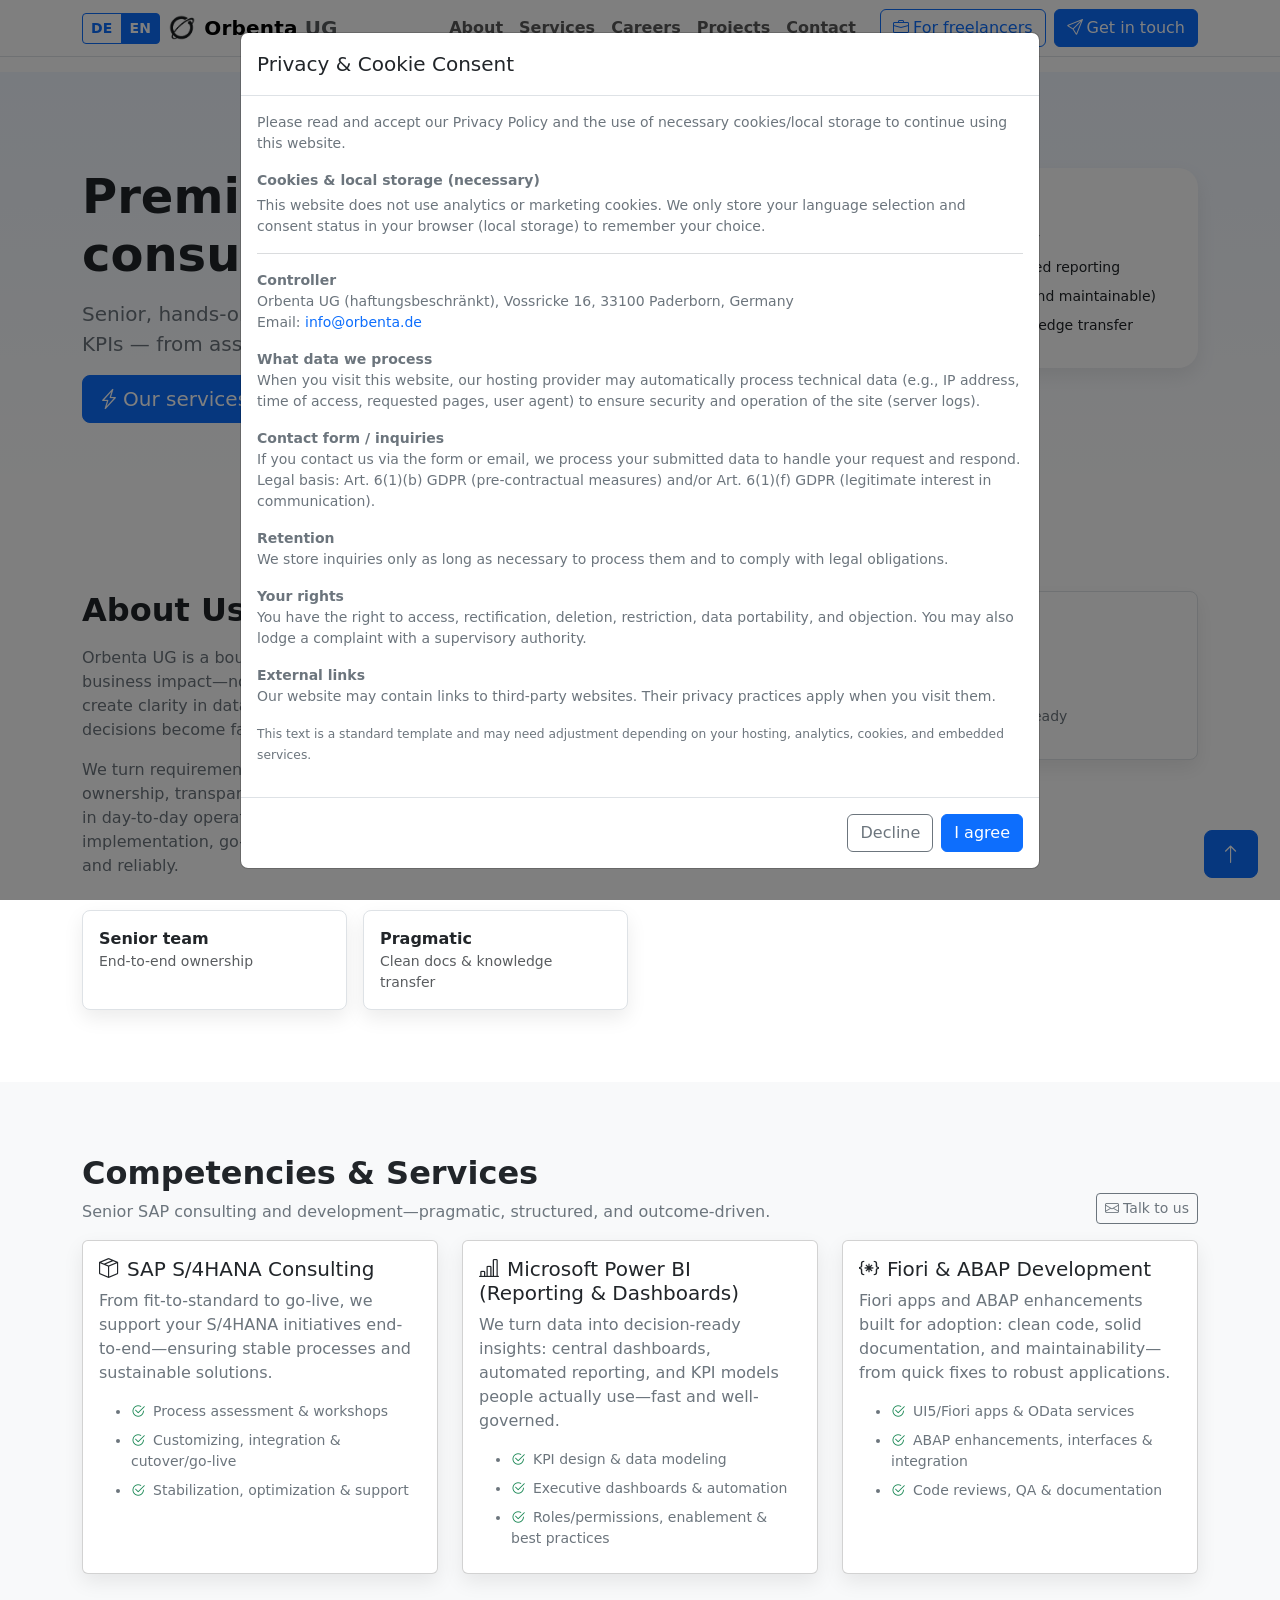
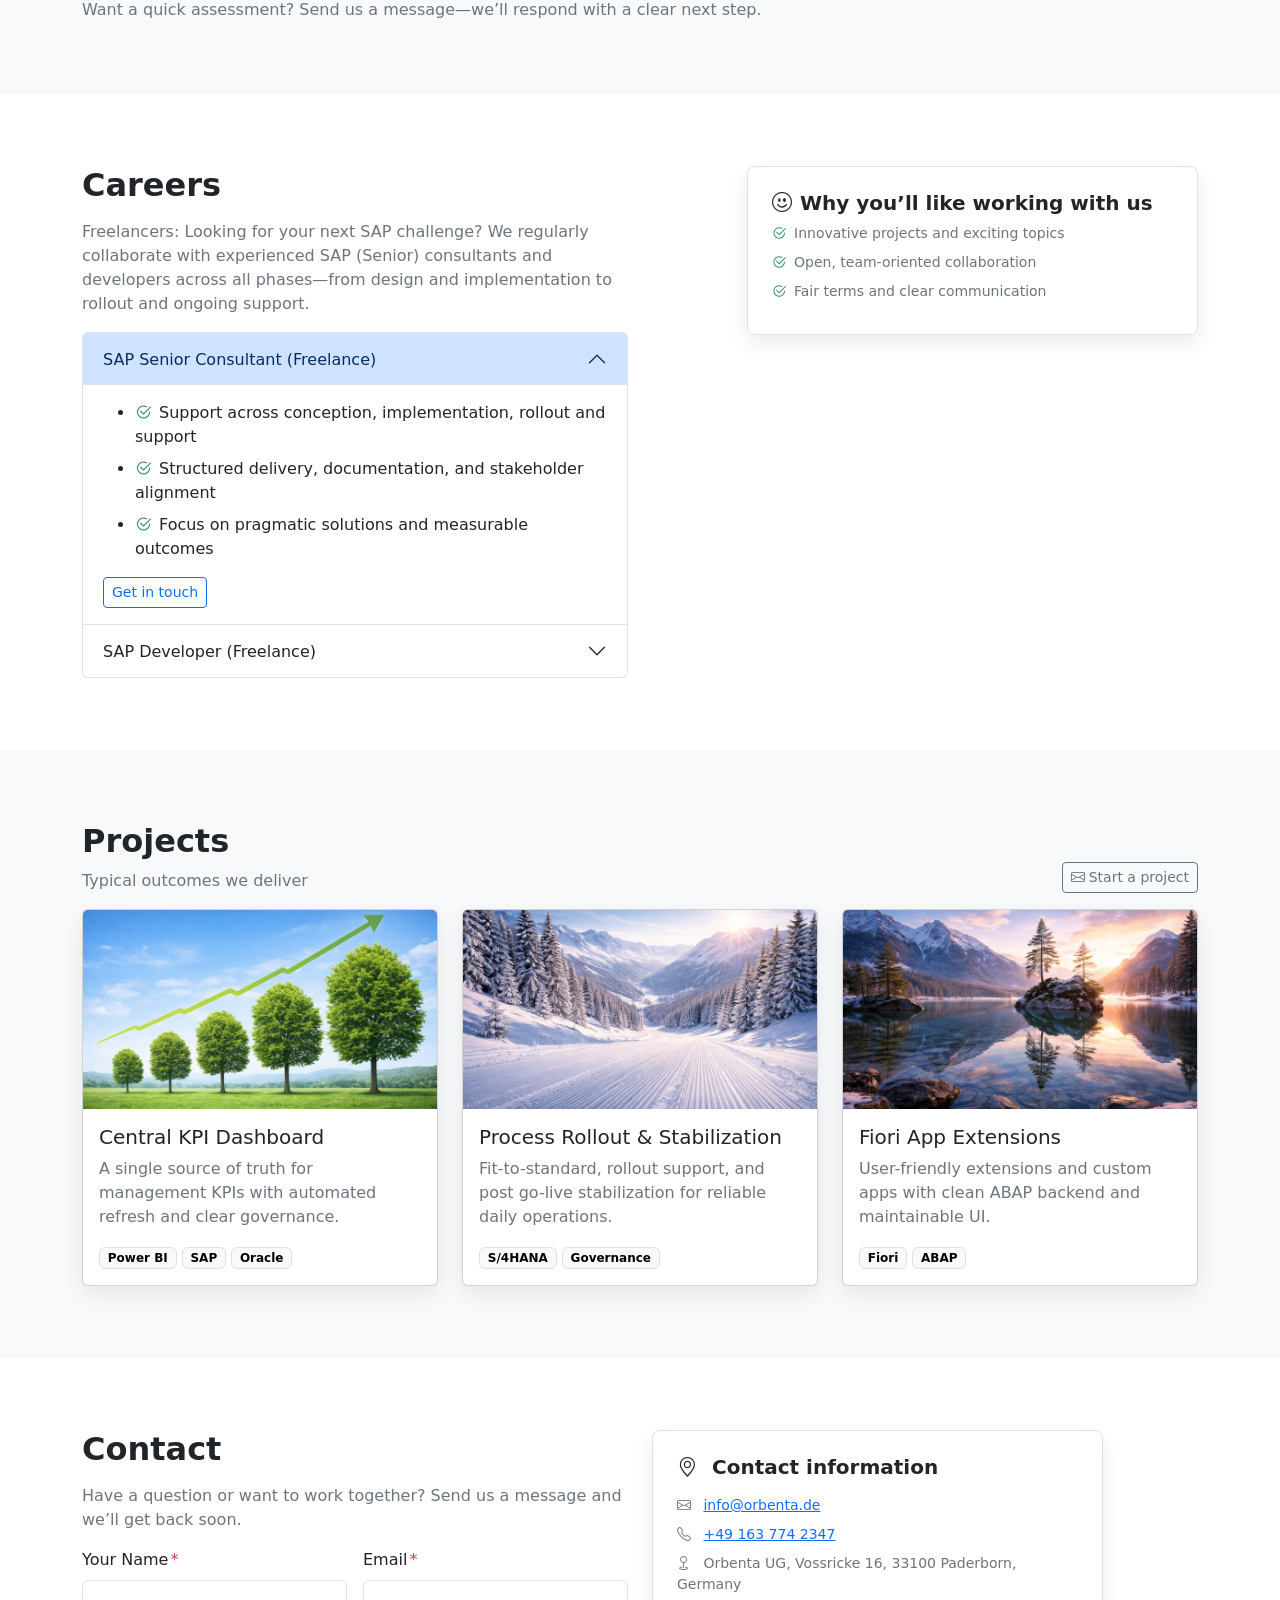
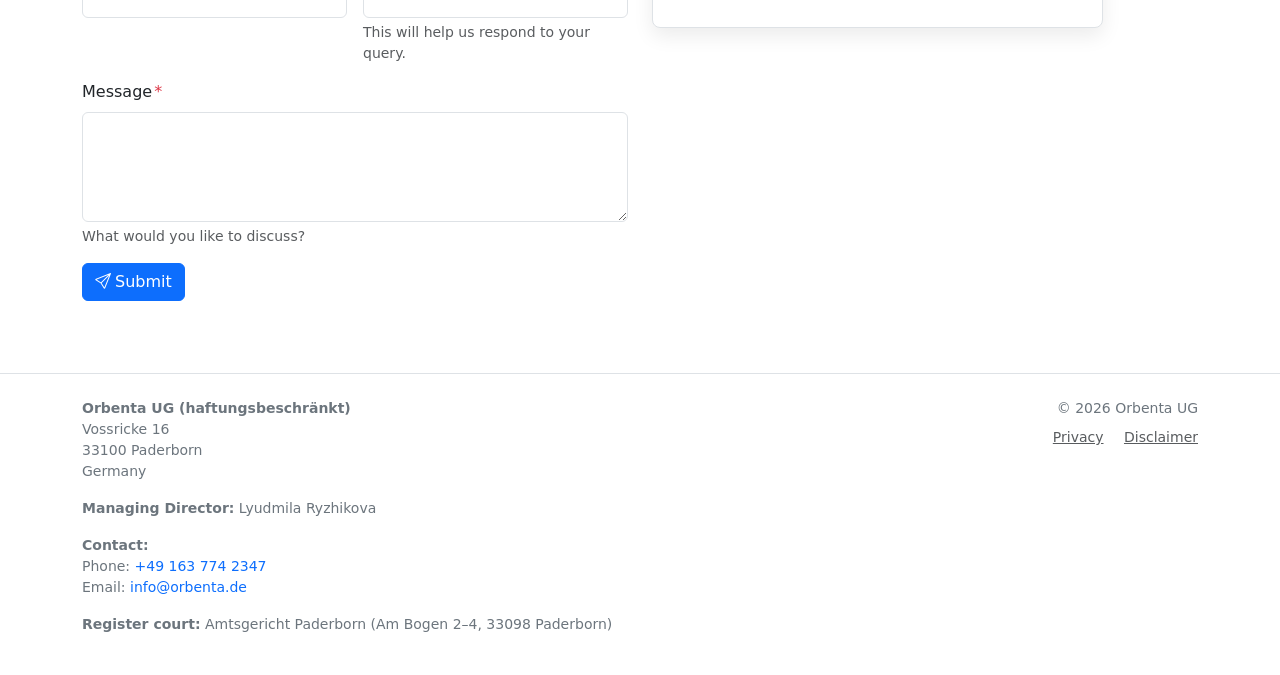
<file: index.html>
<!doctype html>
<html lang="en">
<head>
  <meta charset="utf-8">
  <meta name="viewport" content="width=device-width, initial-scale=1">
  <title>Orbenta UG — Boutique SAP Consulting</title>
  <meta id="metaDescription" name="description" content="Orbenta UG is a boutique SAP consulting company in Paderborn: S/4HANA, Power BI, Fiori & ABAP.">

  <!-- Bootstrap (CDN as in your code) -->
  <link href="https://cdn.jsdelivr.net/npm/bootstrap@5.3.3/dist/css/bootstrap.min.css" rel="stylesheet">
  <link href="https://cdn.jsdelivr.net/npm/bootstrap-icons@1.11.3/font/bootstrap-icons.css" rel="stylesheet">

  <style>
    :root{ --brand:#0d6efd; }
    body{ scroll-behavior:smooth; }
    .navbar-brand b{ letter-spacing:.2px }
    main{ margin-top:72px; }
    section{ padding:72px 0; }
    .hero{ padding:96px 0; background:linear-gradient(180deg, rgba(13,110,253,.06), rgba(13,110,253,0)); }
    .shadow-soft{ box-shadow:0 .5rem 1.25rem rgba(0,0,0,.08); }
    .badge-soft{ background:rgba(13,110,253,.1); color:#0b5ed7; }
    .rounded-3xl{ border-radius:1.25rem; }
    .nav-link{ font-weight:600 }
    .btn-cta{ position:fixed; bottom:22px; right:22px; z-index:1030 }
    .anchor{ position:relative; top:-72px; visibility:hidden; }
    .required:after{ content:"*"; color:#dc3545; margin-left:2px }
    .lang-toggle .btn{ font-weight:700; letter-spacing:.2px; }
    .brand-logo{ width:28px; height:28px; object-fit:contain; }
    .legal a{ text-decoration:none; }
    .legal small{ color:#6c757d; }
	
	.object-fit-cover {
	  object-fit: cover;
	  width: 100%;
	  height: 100%;
	}
  </style>
</head>

<body data-bs-spy="scroll" data-bs-target="#topnav" data-bs-offset="80" tabindex="0">

  <!-- Navbar -->
  <nav id="topnav" class="navbar navbar-expand-lg navbar-light bg-white border-bottom fixed-top py-2">
    <div class="container">

      <!-- Language switcher (top-left) -->
      <div class="btn-group btn-group-sm me-2 lang-toggle" role="group" aria-label="Language switcher">
        <button type="button" class="btn btn-outline-primary" data-lang="de">DE</button>
        <button type="button" class="btn btn-outline-primary" data-lang="en">EN</button>
      </div>

      <a class="navbar-brand fw-bold d-flex align-items-center gap-2" href="#home">
			<img class="brand-logo" alt="Orbenta logo" src="logo_head.png">
		<span><b data-i18n="brandMain">Orbenta</b> <span class="text-muted" data-i18n="brandSuffix">UG</span></span>
      </a>

      <button class="navbar-toggler" type="button" data-bs-toggle="collapse" data-bs-target="#navContent" aria-controls="navContent" aria-expanded="false" aria-label="Toggle navigation">
        <span class="navbar-toggler-icon"></span>
      </button>

      <div class="collapse navbar-collapse" id="navContent">
        <ul class="navbar-nav ms-auto mb-2 mb-lg-0">
          <li class="nav-item"><a class="nav-link" href="#about" data-i18n="navAbout">About</a></li>
          <li class="nav-item"><a class="nav-link" href="#services" data-i18n="navServices">Services</a></li>
          <li class="nav-item"><a class="nav-link" href="#careers" data-i18n="navCareers">Careers</a></li>
          <li class="nav-item"><a class="nav-link" href="#projects" data-i18n="navProjects">Projects</a></li>
          <li class="nav-item"><a class="nav-link" href="#contact" data-i18n="navContact">Contact</a></li>
        </ul>
        <div class="ms-lg-3 d-flex gap-2">
          <a class="btn btn-outline-primary d-none d-lg-inline" href="#careers">
            <i class="bi bi-briefcase me-1"></i><span data-i18n="btnFreelancers">For freelancers</span>
          </a>
          <a class="btn btn-primary" href="#contact">
            <i class="bi bi-send me-1"></i><span data-i18n="btnGetInTouch">Get in touch</span>
          </a>
        </div>
      </div>
    </div>
  </nav>

  <main id="home">
    <!-- Hero -->
    <section class="hero">
      <div class="container">
        <div class="row g-4 align-items-start">
          <div class="col-lg-7">
            <h1 class="display-5 fw-bold mb-3" data-i18n="heroTitle">Premium SAP consulting & analytics.</h1>
            <p class="lead text-secondary" data-i18n="heroLead"></p>
            <div class="d-flex gap-2 mt-3">
              <a class="btn btn-primary btn-lg" href="#services">
                <i class="bi bi-lightning-charge me-1"></i><span data-i18n="heroPrimaryCta">Our services</span>
              </a>
              <a class="btn btn-outline-secondary btn-lg" href="#about" data-i18n="heroSecondaryCta">Learn more</a>
            </div>
          </div>

          <div class="col-lg-5">
            <div class="p-4 bg-white rounded-3xl shadow-soft">
              <div class="d-flex align-items-center mb-3">
                <span class="badge badge-soft rounded-pill me-2" data-i18n="heroBadge">Boutique</span>
              </div>
              <ul class="list-unstyled mb-0 small" data-i18n-list="heroBullets"></ul>
            </div>
          </div>

        </div>
      </div>
    </section>

    <!-- About Us -->
    <span id="about" class="anchor"></span>
    <section aria-labelledby="about-title">
      <div class="container">
        <div class="row align-items-center g-4">
          <div class="col-lg-6 align-self-start">
            <h2 id="about-title" class="fw-bold mb-3" data-i18n="aboutTitle">About Us</h2>
            <p class="text-secondary" data-i18n="aboutP1"></p>
            <p class="text-secondary mb-0" data-i18n="aboutP2"></p>

            <div class="row g-3 mt-3">
              <div class="col-6">
                <div class="p-3 rounded-3 bg-white border shadow-soft h-100">
                  <div class="fw-semibold" data-i18n="aboutStat1Title">Senior team</div>
                  <div class="text-muted small" data-i18n="aboutStat1Text">End-to-end ownership</div>
                </div>
              </div>
              <div class="col-6">
                <div class="p-3 rounded-3 bg-white border shadow-soft h-100">
                  <div class="fw-semibold" data-i18n="aboutStat2Title">Pragmatic</div>
                  <div class="text-muted small" data-i18n="aboutStat2Text">Clean docs & knowledge transfer</div>
                </div>
              </div>
            </div>
          </div>

          <!-- Align this card to the top line as well -->
          <div class="col-lg-6 align-self-start">
            <div class="p-4 bg-white rounded-3 shadow-soft border">
              <h5 class="fw-semibold mb-2">
                <i class="bi bi-check2-circle me-2 text-success"></i>
                <span data-i18n="aboutCardTitle">What we focus on</span>
              </h5>
              <ul class="small text-secondary mb-0" data-i18n-list="aboutCardBullets"></ul>
            </div>
          </div>

        </div>
      </div>
    </section>

    <!-- Services -->
    <span id="services" class="anchor"></span>
    <section aria-labelledby="services-title" class="bg-light">
      <div class="container">
        <div class="d-flex align-items-end justify-content-between flex-wrap mb-3">
          <div>
            <h2 id="services-title" class="fw-bold mb-2" data-i18n="servicesTitle">Competencies & Services</h2>
            <p class="text-secondary mb-0" data-i18n="servicesLead"></p>
          </div>
          <a class="btn btn-outline-secondary btn-sm" href="#contact">
            <i class="bi bi-envelope me-1"></i><span data-i18n="servicesCta">Talk to us</span>
          </a>
        </div>

        <div class="row g-4">
          <div class="col-md-6 col-lg-4">
            <div class="card h-100 shadow-soft">
              <div class="card-body">
                <h5 class="card-title"><i class="bi bi-box-seam me-2"></i><span data-i18n="svc1Title"></span></h5>
                <p class="card-text text-secondary" data-i18n="svc1Text"></p>
                <ul class="small text-secondary mb-0" data-i18n-list="svc1Bullets"></ul>
              </div>
            </div>
          </div>

          <div class="col-md-6 col-lg-4">
            <div class="card h-100 shadow-soft">
              <div class="card-body">
                <h5 class="card-title"><i class="bi bi-bar-chart-line me-2"></i><span data-i18n="svc2Title"></span></h5>
                <p class="card-text text-secondary" data-i18n="svc2Text"></p>
                <ul class="small text-secondary mb-0" data-i18n-list="svc2Bullets"></ul>
              </div>
            </div>
          </div>

          <div class="col-md-6 col-lg-4">
            <div class="card h-100 shadow-soft">
              <div class="card-body">
                <h5 class="card-title"><i class="bi bi-braces-asterisk me-2"></i><span data-i18n="svc3Title"></span></h5>
                <p class="card-text text-secondary" data-i18n="svc3Text"></p>
                <ul class="small text-secondary mb-0" data-i18n-list="svc3Bullets"></ul>
              </div>
            </div>
          </div>
        </div>

        <p class="text-secondary mt-4 mb-0" data-i18n="servicesNote"></p>
      </div>
    </section>

    <!-- Careers -->
    <span id="careers" class="anchor"></span>
    <section aria-labelledby="careers-title">
      <div class="container">
        <div class="row justify-content-between align-items-start g-4">
          <div class="col-lg-6 align-self-start">
            <h2 id="careers-title" class="fw-bold mb-3" data-i18n="careersTitle">Careers</h2>
            <p class="text-secondary" data-i18n="careersLead"></p>

            <div class="accordion" id="jobs">
              <div class="accordion-item">
                <h2 class="accordion-header" id="job1h">
                  <button class="accordion-button" type="button" data-bs-toggle="collapse" data-bs-target="#job1" aria-expanded="true" aria-controls="job1">
                    <span data-i18n="job1Title"></span>
                  </button>
                </h2>
                <div id="job1" class="accordion-collapse collapse show" aria-labelledby="job1h" data-bs-parent="#jobs">
                  <div class="accordion-body">
                    <ul class="mb-3" data-i18n-list="job1Bullets"></ul>
                    <a class="btn btn-sm btn-outline-primary" href="#contact">
					  <span data-i18n="applyBtn">Get in touch</span>
					</a>
                  </div>
                </div>
              </div>

              <div class="accordion-item">
                <h2 class="accordion-header" id="job2h">
                  <button class="accordion-button collapsed" type="button" data-bs-toggle="collapse" data-bs-target="#job2" aria-expanded="false" aria-controls="job2">
                    <span data-i18n="job2Title"></span>
                  </button>
                </h2>
                <div id="job2" class="accordion-collapse collapse" aria-labelledby="job2h" data-bs-parent="#jobs">
                  <div class="accordion-body">
                    <ul class="mb-3" data-i18n-list="job2Bullets"></ul>
					<a class="btn btn-sm btn-outline-primary" href="#contact">
					  <span data-i18n="applyBtn">Get in touch</span>
					</a>
                  </div>
                </div>
              </div>
            </div>

          </div>

          <div class="col-lg-5">
            <div class="p-4 bg-white border rounded-3 shadow-soft">
              <h5 class="fw-semibold mb-2"><i class="bi bi-emoji-smile me-2"></i><span data-i18n="careersCardTitle"></span></h5>
              <ul class="list-unstyled small text-secondary mb-0" data-i18n-list="careersCardBullets"></ul>
            </div>
          </div>
        </div>
      </div>
    </section>

    <!-- Projects -->
    <span id="projects" class="anchor"></span>
    <section aria-labelledby="projects-title" class="bg-light">
      <div class="container">
        <div class="d-flex align-items-end justify-content-between flex-wrap mb-3">
          <div>
            <h2 id="projects-title" class="fw-bold mb-2" data-i18n="projectsTitle"></h2>
            <p class="text-secondary mb-0" data-i18n="projectsLead"></p>
          </div>
          <a class="btn btn-outline-secondary btn-sm" href="#contact">
            <i class="bi bi-envelope me-1"></i><span data-i18n="projectsCta"></span>
          </a>
        </div>

        <div class="row g-4">
          <div class="col-md-6 col-lg-4">
            <div class="card h-100 shadow-soft">
              <div class="ratio ratio-16x9">
				  <img src="img_kpi_layout.png"
					   class="card-img-top object-fit-cover"
					   alt="KPI Dashboard">
				</div>
              <div class="card-body">
                <h5 class="card-title" data-i18n="prj1Title"></h5>
                <p class="card-text text-secondary" data-i18n="prj1Text"></p>
                <span class="badge text-bg-light border">Power BI</span>
                <span class="badge text-bg-light border">SAP</span>
				<span class="badge text-bg-light border">Oracle</span>
              </div>
            </div>
          </div>

          <div class="col-md-6 col-lg-4">
            <div class="card h-100 shadow-soft">
                            <div class="ratio ratio-16x9">
				  <img src="img_stabilisation_layout.png"
					   class="card-img-top object-fit-cover"
					   alt="KPI Dashboard">
				</div>
              <div class="card-body">
                <h5 class="card-title" data-i18n="prj2Title"></h5>
                <p class="card-text text-secondary" data-i18n="prj2Text"></p>
                <span class="badge text-bg-light border">S/4HANA</span>
                <span class="badge text-bg-light border">Governance</span>
              </div>
            </div>
          </div>

          <div class="col-md-6 col-lg-4">
            <div class="card h-100 shadow-soft">
                            <div class="ratio ratio-16x9">
				  <img src="img_app_layout.png"
					   class="card-img-top object-fit-cover"
					   alt="KPI Dashboard">
				</div>
              <div class="card-body">
                <h5 class="card-title" data-i18n="prj3Title"></h5>
                <p class="card-text text-secondary" data-i18n="prj3Text"></p>
                <span class="badge text-bg-light border">Fiori</span>
                <span class="badge text-bg-light border">ABAP</span>
              </div>
            </div>
          </div>
        </div>

      </div>
    </section>

    <!-- Contact -->
    <span id="contact" class="anchor"></span>
    <section aria-labelledby="contact-title">
      <div class="container">
        <div class="row g-4">
          <div class="col-lg-6 align-self-start">
            <h2 id="contact-title" class="fw-bold mb-3" data-i18n="contactTitle"></h2>
            <p class="text-secondary" data-i18n="contactLead"></p>



		<form action="https://formspree.io/f/meelwpww" method="POST">
		  <div class="row g-3">

			<div class="col-md-6">
			  <label class="form-label required" for="name">Your Name</label>
			  <input type="text" id="name" name="name" class="form-control" required>
			</div>

			<div class="col-md-6">
			  <label class="form-label required" for="email">Email</label>
			  <input type="email" id="email" name="email" class="form-control" required>
			  <div class="form-text">
				This will help us respond to your query.
			  </div>
			</div>

			<div class="col-12">
			  <label class="form-label required" for="message">Message</label>
			  <textarea id="message" name="message"
						class="form-control"
						rows="4"
						required></textarea>
			  <div class="form-text">
				What would you like to discuss?
			  </div>
			</div>

			<!-- Optional subject line -->
			<input type="hidden"
				   name="_subject"
				   value="New Website Contact Submission">

			<div class="col-12">
			  <button class="btn btn-primary" type="submit">
				<i class="bi bi-send me-1"></i>Submit
			  </button>
			</div>

		  </div>
		</form>
		</div>
          <div class="col-lg-5">
			  <div class="p-4 bg-white border rounded-3 shadow-soft">
				<h5 class="fw-semibold mb-3">
				  <i class="bi bi-geo-alt me-2"></i>
				  <span data-i18n="contactCardTitle"></span>
				</h5>
				<ul class="list-unstyled mb-0 text-secondary small">
				  <li class="mb-2">
					<i class="bi bi-envelope me-2"></i>
					<a href="mailto:info@orbenta.de">info@orbenta.de</a>
				  </li>
				  <li class="mb-2">
					<i class="bi bi-telephone me-2"></i>
					<a href="tel:+491637742347">+49 163 774 2347</a>
				  </li>
				  <li class="mb-2">
					<i class="bi bi-geo me-2"></i>
					<span data-i18n="contactAddress"></span>
				  </li>
				</ul>
			  </div>
			</div>

        </div>
      </div>
    </section>

    <!-- Impressum deleted -->




  </main>

  <!-- Back to top -->
  <a href="#home" class="btn btn-primary btn-lg btn-cta" aria-label="Back to top"><i class="bi bi-arrow-up"></i></a>

	<footer class="border-top py-4 bg-white">
	  <div class="container">

		<div class="row small text-secondary">

		  <!-- Company & Legal Info -->
		  <div class="col-md-8 mb-3 mb-md-0 legal" data-i18n-html="impressumHtml"></div>

		  <!-- Right side -->
		  <div class="col-md-4 text-md-end">
			<div class="mb-2">
			  © <span id="year"></span> <span data-i18n="footerCompany"></span>
			</div>
			<div>
			  <a class="text-muted me-3" href="#" id="openPrivacyModal" data-i18n="footerPrivacy"></a>
			  <a class="text-muted" href="#" id="openDisclaimerModal" data-i18n="footerDisclaimer"></a>
			</div>
		  </div>

		</div>

	  </div>
	</footer>

  <!-- Privacy & Cookie Consent (Modal) -->
  <div class="modal fade" id="privacyConsentModal" tabindex="-1" aria-labelledby="privacyConsentTitle" aria-hidden="true">
    <div class="modal-dialog modal-dialog-centered modal-lg modal-dialog-scrollable">
      <div class="modal-content">
        <div class="modal-header">
          <h5 class="modal-title" id="privacyConsentTitle" data-i18n="consentTitle">Privacy & Cookie Consent</h5>
        </div>

        <div class="modal-body">
          <p class="text-secondary small mb-3" data-i18n="consentIntro"></p>
          <div class="legal text-secondary small" id="consentFullText"></div>
        </div>

        <div class="modal-footer">
          <!-- Fallback close, even if JS breaks -->
          <button type="button" class="btn btn-outline-secondary" id="consentDecline" data-i18n="consentDecline" data-bs-dismiss="modal">
            Decline
          </button>
          <button type="button" class="btn btn-primary" id="consentAccept" data-i18n="consentAccept" data-bs-dismiss="modal">
            I agree
          </button>
        </div>
      </div>
    </div>
  </div>
  
  
  <div class="modal fade" id="disclaimerModal" tabindex="-1" aria-labelledby="disclaimerTitleModal" aria-hidden="true">
  <div class="modal-dialog modal-dialog-centered modal-lg modal-dialog-scrollable">
    <div class="modal-content">
      <div class="modal-header">
        <h5 class="modal-title" id="disclaimerTitleModal" data-i18n="disclaimerTitle"></h5>
        <button type="button" class="btn-close" data-bs-dismiss="modal"></button>
      </div>

      <div class="modal-body">
        <div class="legal text-secondary small" data-i18n-html="disclaimerHtml"></div>
      </div>
    </div>
  </div>
</div>
  

  <!-- Bootstrap bundle (must be before custom JS because we use bootstrap.Modal) -->
  <script src="https://cdn.jsdelivr.net/npm/bootstrap@5.3.3/dist/js/bootstrap.bundle.min.js"></script>

  <script>
    document.getElementById('year').textContent = new Date().getFullYear();

    // ======= EDIT LANGUAGES HERE =======
    const I18N = {
      en: {
        metaTitle: "Orbenta UG — Boutique SAP Consulting",
        metaDescription: "Orbenta UG is a boutique SAP consulting company in Paderborn: S/4HANA, Power BI, Fiori & ABAP.",

        brandMain: "Orbenta",
        brandSuffix: "UG",

        navAbout: "About",
        navServices: "Services",
        navCareers: "Careers",
        navProjects: "Projects",
        navContact: "Contact",

        consentTitle: "Privacy & Cookie Consent",
        consentIntro: "Please read and accept our Privacy Policy and the use of necessary cookies/local storage to continue using this website.",
        consentAccept: "I agree",
        consentDecline: "Decline",
        cookieNoteTitle: "Cookies & local storage (necessary)",
        cookieNoteText: "This website does not use analytics or marketing cookies. We only store your language selection and consent status in your browser (local storage) to remember your choice.",

        btnFreelancers: "For freelancers",
        btnGetInTouch: "Get in touch",

        heroTitle: "Premium SAP consulting & analytics.",
        heroLead: "Senior, hands-on delivery for stable processes and transparent KPIs — from assessment to go-live.",
        heroPrimaryCta: "Our services",
        heroSecondaryCta: "Learn more",
        heroBadge: "Boutique",
        heroBadgeNote: "Senior delivery",
        heroBullets: [
          "SAP S/4HANA consulting & delivery",
          "Power BI dashboards and automated reporting",
          "Fiori & ABAP development (clean and maintainable)",
          "Structured documentation & knowledge transfer"
        ],

        aboutTitle: "About Us",
        aboutP1: "Orbenta UG is a boutique SAP consultancy focused on measurable business impact—not slide decks. We help you stabilize processes, create clarity in data and KPIs, and evolve your SAP landscape so decisions become faster, safer, and fact-based.",
        aboutP2: "We turn requirements into outcomes: clean processes, clear ownership, transparent KPIs—implemented in SAP and sustainable in day-to-day operations. From assessment and solution design to implementation, go-live, and enablement, we deliver pragmatically and reliably.",
        aboutStat1Title: "Senior team",
        aboutStat1Text: "End-to-end ownership",
        aboutStat2Title: "Pragmatic",
        aboutStat2Text: "Clean docs & knowledge transfer",
        aboutCardTitle: "What we focus on",
        aboutCardBullets: [
          "Stable processes that teams actually follow",
          "KPIs and reporting you can trust",
          "Solutions that are maintainable and audit-ready"
        ],
		
		footerDisclaimer: "Disclaimer",
		disclaimerTitle: "Disclaimer",
		disclaimerHtml: `
		<p><strong>Professional Disclaimer</strong></p>
		<p>The information contained on this website is provided for general informational purposes only and does not constitute professional advice, legal advice, tax advice, or any other form of regulated advisory service.</p>
		<p>Orbenta UG provides consulting services based on specific client engagements. Any statements, insights, or examples presented on this website represent general professional perspectives and should not be relied upon as a substitute for tailored advisory services.</p>
		<p>While we strive to ensure accuracy and relevance, we make no representations or warranties, express or implied, regarding completeness, accuracy, reliability, or suitability of the information provided.</p>
		<p>Any reliance you place on such information is strictly at your own risk. Professional decisions should always be made in consultation with qualified advisors under a formal engagement agreement.</p>
		<p>Orbenta UG shall not be liable for any loss or damage arising from the use of this website or its contents.</p>
		`,

        servicesTitle: "Competencies & Services",
        servicesLead: "Senior SAP consulting and development—pragmatic, structured, and outcome-driven.",
        servicesCta: "Talk to us",
        svc1Title: "SAP S/4HANA Consulting",
        svc1Text: "From fit-to-standard to go-live, we support your S/4HANA initiatives end-to-end—ensuring stable processes and sustainable solutions.",
        svc1Bullets: ["Process assessment & workshops", "Customizing, integration & cutover/go-live", "Stabilization, optimization & support"],
        svc2Title: "Microsoft Power BI (Reporting & Dashboards)",
        svc2Text: "We turn data into decision-ready insights: central dashboards, automated reporting, and KPI models people actually use—fast and well-governed.",
        svc2Bullets: ["KPI design & data modeling", "Executive dashboards & automation", "Roles/permissions, enablement & best practices"],
        svc3Title: "Fiori & ABAP Development",
        svc3Text: "Fiori apps and ABAP enhancements built for adoption: clean code, solid documentation, and maintainability—from quick fixes to robust applications.",
        svc3Bullets: ["UI5/Fiori apps & OData services", "ABAP enhancements, interfaces & integration", "Code reviews, QA & documentation"],
        servicesNote: "Want a quick assessment? Send us a message—we’ll respond with a clear next step.",

        careersTitle: "Careers",
        careersLead: "Freelancers: Looking for your next SAP challenge? We regularly collaborate with experienced SAP (Senior) consultants and developers across all phases—from design and implementation to rollout and ongoing support.",
        job1Title: "SAP Senior Consultant (Freelance)",
        job1Bullets: ["Support across conception, implementation, rollout and support", "Structured delivery, documentation, and stakeholder alignment", "Focus on pragmatic solutions and measurable outcomes"],
        job2Title: "SAP Developer (Freelance)",
        job2Bullets: ["ABAP/Fiori implementation and enhancements", "Interfaces, OData services, and integrations", "Clean code, testing mindset, maintainable solutions"],
        applyBtn: "Get in touch",
        careersCardTitle: "Why you’ll like working with us",
        careersCardBullets: ["Innovative projects and exciting topics", "Open, team-oriented collaboration", "Fair terms and clear communication"],

        projectsTitle: "Projects",
        projectsLead: "Typical outcomes we deliver",
        projectsCta: "Start a project",
        prj1Title: "Central KPI Dashboard",
        prj1Text: "A single source of truth for management KPIs with automated refresh and clear governance.",
        prj2Title: "Process Rollout & Stabilization",
        prj2Text: "Fit-to-standard, rollout support, and post go-live stabilization for reliable daily operations.",
        prj3Title: "Fiori App Extensions",
        prj3Text: "User-friendly extensions and custom apps with clean ABAP backend and maintainable UI.",

        contactTitle: "Contact",
        contactLead: "Have a question or want to work together? Send us a message and we’ll get back soon.",
        formNameLabel: "Name",
        formNameInvalid: "Please enter your name.",
        formEmailLabel: "Email",
        formEmailInvalid: "Please enter a valid email.",
        formCompanyLabel: "Company",
        formMessageLabel: "Message",
        formMessageInvalid: "Please add a short message.",
        formSend: "Send",
        formEmailInstead: "Email instead",
        contactCardTitle: "Contact information",
        contactAddress: "Orbenta UG, Vossricke 16, 33100 Paderborn, Germany",

        impressumTitle: "Legal Notice (Imprint)",
        impressumHtml: `
          <p><strong>Orbenta UG (haftungsbeschränkt)</strong><br>
          Vossricke 16<br>
          33100 Paderborn<br>
          Germany</p>
          <p><strong>Managing Director:</strong> Lyudmila Ryzhikova</p>
          <p><strong>Contact:</strong><br>
          Phone: <a href="tel:+491637742347">+49 163 774 2347</a><br>
          Email: <a href="mailto:info@orbenta.de">info@orbenta.de</a></p>
          <p><strong>Register court:</strong> Amtsgericht Paderborn (Am Bogen 2–4, 33098 Paderborn)</p>
          
        `,

        privacyTitle: "Privacy Policy",
        privacyHtml: `
          <p><strong>Controller</strong><br>
          Orbenta UG (haftungsbeschränkt), Vossricke 16, 33100 Paderborn, Germany<br>
          Email: <a href="mailto:info@orbenta.de">info@orbenta.de</a></p>

          <p><strong>What data we process</strong><br>
          When you visit this website, our hosting provider may automatically process technical data (e.g., IP address, time of access, requested pages, user agent) to ensure security and operation of the site (server logs).</p>

          <p><strong>Contact form / inquiries</strong><br>
          If you contact us via the form or email, we process your submitted data to handle your request and respond. Legal basis: Art. 6(1)(b) GDPR (pre-contractual measures) and/or Art. 6(1)(f) GDPR (legitimate interest in communication).</p>

          <p><strong>Retention</strong><br>
          We store inquiries only as long as necessary to process them and to comply with legal obligations.</p>

          <p><strong>Your rights</strong><br>
          You have the right to access, rectification, deletion, restriction, data portability, and objection. You may also lodge a complaint with a supervisory authority.</p>

          <p><strong>External links</strong><br>
          Our website may contain links to third-party websites. Their privacy practices apply when you visit them.</p>

          <p><small>This text is a standard template and may need adjustment depending on your hosting, analytics, cookies, and embedded services.</small></p>
        `,

        footerCompany: "Orbenta UG",
        footerImpressum: "Impressum",
        footerPrivacy: "Privacy",
      },

      de: {
        metaTitle: "Orbenta UG — Boutique SAP Beratung",
        metaDescription: "Orbenta UG ist eine Boutique SAP Beratung in Paderborn: S/4HANA, Power BI, Fiori & ABAP.",

        brandMain: "Orbenta",
        brandSuffix: "UG",

        navAbout: "Über uns",
        navServices: "Leistungen",
        navCareers: "Karriere",
        navProjects: "Projekte",
        navContact: "Kontakt",

        consentTitle: "Datenschutz & Cookie-Einwilligung",
        consentIntro: "Bitte lesen und akzeptieren Sie unsere Datenschutzerklärung sowie die Nutzung notwendiger Cookies/Local Storage, um diese Website weiter zu verwenden.",
        consentAccept: "Ich stimme zu",
        consentDecline: "Ablehnen",
        cookieNoteTitle: "Cookies & Local Storage (notwendig)",
        cookieNoteText: "Diese Website nutzt keine Analytics- oder Marketing-Cookies. Wir speichern nur Ihre Sprachauswahl und den Einwilligungsstatus im Browser (Local Storage), um Ihre Entscheidung zu merken.",

        btnFreelancers: "Für Freelancer",
        btnGetInTouch: "Kontakt",

        heroTitle: "Premium SAP Beratung & Analytics.",
        heroLead: "Senior, hands-on und ergebnisorientiert: stabile Prozesse und transparente KPIs – von der Analyse bis zum Go-Live.",
        heroPrimaryCta: "Leistungen ansehen",
        heroSecondaryCta: "Mehr erfahren",
        heroBadge: "Boutique",
        heroBadgeNote: "Senior Delivery",
        heroBullets: [
          "SAP S/4HANA Beratung & Umsetzung",
          "Power BI Dashboards und automatisierte Reports",
          "Fiori & ABAP Entwicklung (sauber & wartbar)",
          "Dokumentation & Wissenstransfer"
        ],

        aboutTitle: "Über uns",
        aboutP1: "Orbenta UG ist eine Boutique-Beratung für SAP – mit Fokus auf messbaren Business-Nutzen statt Folien. Wir unterstützen Sie dabei, Prozesse zu stabilisieren, Transparenz in Daten und Kennzahlen zu schaffen und Ihre SAP-Landschaft so weiterzuentwickeln, dass Entscheidungen schneller und sicherer werden.",
        aboutP2: "Wir helfen Ihnen, Anforderungen in Ergebnisse zu verwandeln: saubere Prozesse, klare Verantwortlichkeiten, transparente Kennzahlen – umgesetzt in SAP und im Alltag tragfähig. Von der Analyse über Design und Implementierung bis zum Go-Live und Enablement liefern wir pragmatisch, strukturiert und zuverlässig.",
        aboutStat1Title: "Senior-Team",
        aboutStat1Text: "End-to-End Verantwortung",
        aboutStat2Title: "Pragmatisch",
        aboutStat2Text: "Saubere Doku & Wissenstransfer",
        aboutCardTitle: "Worauf wir Wert legen",
        aboutCardBullets: [
          "Stabile Prozesse, die im Alltag funktionieren",
          "KPIs & Reporting, denen man vertraut",
          "Wartbare und auditfähige Lösungen"
        ],

        servicesTitle: "Kompetenzen & Services",
        servicesLead: "Senior SAP Beratung und Entwicklung – pragmatisch, strukturiert und ergebnisorientiert.",
        servicesCta: "Kontakt aufnehmen",
        svc1Title: "SAP S/4HANA Consulting",
        svc1Text: "Von Fit-to-Standard bis Go-Live: Wir begleiten Ihre S/4HANA-Vorhaben End-to-End und sorgen für stabile Prozesse und nachhaltige Lösungen.",
        svc1Bullets: ["Prozessanalyse & Workshops", "Customizing, Integration & Cutover/Go-Live", "Stabilisierung, Optimierung & Support"],
        svc2Title: "Microsoft Power BI (Reporting & Dashboards)",
        svc2Text: "Wir machen aus Daten Entscheidungen: zentrale Dashboards, automatisierte Reports und KPI-Modelle, die verstanden und genutzt werden – performant und gut gesteuert.",
        svc2Bullets: ["KPI-Design & Datenmodell", "Management-Dashboards & Automatisierung", "Rollen/Berechtigungen, Enablement & Best Practices"],
        svc3Title: "Fiori & ABAP Entwicklung",
        svc3Text: "Fiori-Apps und ABAP-Erweiterungen mit hoher Akzeptanz: sauber entwickelt, dokumentiert und wartbar – von kleinen Enhancements bis zu robusten Anwendungen.",
        svc3Bullets: ["UI5/Fiori Apps & OData-Services", "ABAP Enhancements, Schnittstellen & Integration", "Code-Reviews, QA & Dokumentation"],
        servicesNote: "Sie möchten einen schnellen Check? Schreiben Sie uns – wir melden uns mit einem klaren nächsten Schritt.",

        careersTitle: "Karriere",
        careersLead: "Freelancer auf der Suche nach neuen Herausforderungen? Wir suchen regelmäßig SAP (Senior) Consultants und Developer, die unsere Kundenprojekte in unterschiedlichen Phasen unterstützen – von Konzeption und Umsetzung über Einführung und Rollout bis hin zum laufenden Support.",
        job1Title: "SAP Senior Consultant (Freelance)",
        job1Bullets: ["Unterstützung in Konzeption, Umsetzung, Einführung, Rollout und Support", "Strukturierte Lieferung, Dokumentation und Abstimmung mit Stakeholdern", "Pragmatische Lösungen mit messbaren Ergebnissen"],
        job2Title: "SAP Developer (Freelance)",
        job2Bullets: ["ABAP/Fiori Umsetzung und Erweiterungen", "Schnittstellen, OData-Services und Integrationen", "Sauberer Code, Test-Mindset und Wartbarkeit"],
        applyBtn: "Kontakt aufnehmen",
        careersCardTitle: "Warum Orbenta?",
        careersCardBullets: ["Innovative Projekte und spannende Themen", "Offene, teamorientierte Zusammenarbeit", "Faire Rahmenbedingungen und klare Kommunikation"],

        projectsTitle: "Projekte",
        projectsLead: "Typische Ergebnisse, die wir liefern (Beispiele).",
        projectsCta: "Projekt starten",
        prj1Title: "Zentrales KPI-Dashboard",
        prj1Text: "Eine verlässliche Sicht auf Management-KPIs mit automatisierten Aktualisierungen und klarer Governance.",
        prj2Title: "Prozess-Rollout & Stabilisierung",
        prj2Text: "Fit-to-Standard, Rollout-Support und Stabilisierung nach Go-Live für zuverlässigen Betrieb.",
        prj3Title: "Fiori App Erweiterungen",
        prj3Text: "Nutzerfreundliche Erweiterungen und Apps mit sauberem ABAP-Backend und wartbarer UI.",

        contactTitle: "Kontakt",
        contactLead: "Frage oder Projektidee? Schreiben Sie uns – wir melden uns kurzfristig zurück.",
        formNameLabel: "Name",
        formNameInvalid: "Bitte geben Sie Ihren Namen ein.",
        formEmailLabel: "E-Mail",
        formEmailInvalid: "Bitte geben Sie eine gültige E-Mail ein.",
        formCompanyLabel: "Firma",
        formMessageLabel: "Nachricht",
        formMessageInvalid: "Bitte schreiben Sie eine kurze Nachricht.",
        formSend: "Senden",
        formEmailInstead: "E-Mail statt Formular",
        contactCardTitle: "Kontaktinformationen",
        contactAddress: "Orbenta UG, Vossricke 16, 33100 Paderborn, Deutschland",

        impressumTitle: "Impressum",
        impressumHtml: `
          <p><strong>Orbenta UG (haftungsbeschränkt)</strong><br>
          Vossricke 16<br>
          33100 Paderborn</p>

          <p><strong>Geschäftsführer:</strong> Lyudmila Ryzhikova</p>

          <p><strong>Kontakt</strong><br>
          Telefon: <a href="tel:+491637742347">+49 163 774 2347</a><br>
          E-Mail: <a href="mailto:info@orbenta.de">info@orbenta.de</a></p>

          <p><strong>Registergericht:</strong> Amtsgericht Paderborn (Am Bogen 2–4, 33098 Paderborn)</p>

          
        `,

        privacyTitle: "Datenschutzerklärung",
        privacyHtml: `
          <p><strong>Verantwortlicher</strong><br>
          Orbenta UG (haftungsbeschränkt), Vossricke 16, 33100 Paderborn<br>
          E-Mail: <a href="mailto:info@orbenta.de">info@orbenta.de</a></p>

          <p><strong>Verarbeitung beim Websitebesuch</strong><br>
          Beim Aufruf dieser Website können durch den Hosting-Provider technische Daten (z. B. IP-Adresse, Zeitpunkt des Zugriffs, aufgerufene Seiten, User-Agent) verarbeitet werden, um die Sicherheit und den Betrieb der Website zu gewährleisten (Server-Logs).</p>

          <p><strong>Kontaktaufnahme</strong><br>
          Wenn Sie uns per Formular oder E-Mail kontaktieren, verarbeiten wir Ihre Angaben zur Bearbeitung der Anfrage und für Rückfragen. Rechtsgrundlage: Art. 6 Abs. 1 lit. b DSGVO (vorvertragliche Maßnahmen) und/oder Art. 6 Abs. 1 lit. f DSGVO (berechtigtes Interesse an Kommunikation).</p>

          <p><strong>Speicherdauer</strong><br>
          Wir speichern Anfragen nur so lange, wie es für die Bearbeitung erforderlich ist und gesetzliche Pflichten bestehen.</p>

          <p><strong>Ihre Rechte</strong><br>
          Sie haben das Recht auf Auskunft, Berichtigung, Löschung, Einschränkung, Datenübertragbarkeit sowie Widerspruch. Außerdem können Sie sich bei einer Aufsichtsbehörde beschweren.</p>

          <p><strong>Externe Links</strong><br>
          Diese Website kann Links zu Websites Dritter enthalten. Für deren Inhalte und Datenschutzpraktiken sind die jeweiligen Anbieter verantwortlich.</p>

          <p><small>Diese Datenschutzerklärung ist eine Standardvorlage und sollte je nach Hosting, Analytics, Cookies und Einbindungen (z. B. YouTube) angepasst werden.</small></p>
        `,
		
		
		footerDisclaimer: "Haftungsausschluss",
		disclaimerTitle: "Haftungsausschluss",
		disclaimerHtml: `
		<p><strong>Beruflicher Haftungsausschluss</strong></p>
		<p>Die auf dieser Website enthaltenen Informationen dienen ausschließlich allgemeinen Informationszwecken und stellen keine rechtliche, steuerliche oder sonstige professionelle Beratung dar.</p>
		<p>Orbenta UG erbringt Beratungsleistungen ausschließlich im Rahmen individueller Mandate. Die auf dieser Website dargestellten Inhalte, Einschätzungen oder Beispiele stellen allgemeine fachliche Perspektiven dar und ersetzen keine auf den Einzelfall abgestimmte Beratung.</p>
		<p>Trotz sorgfältiger Erstellung übernehmen wir keine Gewähr für Richtigkeit, Vollständigkeit oder Aktualität der bereitgestellten Informationen.</p>
		<p>Jegliche Nutzung der Inhalte erfolgt auf eigenes Risiko. Fachliche Entscheidungen sollten ausschließlich auf Grundlage einer individuellen Beratung und eines formellen Vertragsverhältnisses getroffen werden.</p>
		<p>Orbenta UG haftet nicht für Schäden, die aus der Nutzung dieser Website entstehen.</p>
		`,

        footerCompany: "Orbenta UG",
        footerImpressum: "Impressum",
        footerPrivacy: "Datenschutz",
      }
    };
    // ==================================

    function renderList(el, items) {
      if (!el) return;
      el.innerHTML = items.map(i => `<li class="mb-2"><i class="bi bi-check2-circle text-success me-2"></i>${i}</li>`).join("");
    }

    function applyLang(lang) {
      const t = I18N[lang] || I18N.en;

      // metadata
      document.documentElement.lang = lang;
      document.title = t.metaTitle;
      const md = document.getElementById("metaDescription");
      if (md) md.setAttribute("content", t.metaDescription);

      // text bindings
      document.querySelectorAll("[data-i18n]").forEach(el => {
        const key = el.getAttribute("data-i18n");
        if (t[key] !== undefined) el.textContent = t[key];
      });

      // html bindings (for legal pages)
      document.querySelectorAll("[data-i18n-html]").forEach(el => {
        const key = el.getAttribute("data-i18n-html");
        if (t[key] !== undefined) el.innerHTML = t[key];
      });

      // list bindings
      document.querySelectorAll("[data-i18n-list]").forEach(el => {
        const key = el.getAttribute("data-i18n-list");
        renderList(el, t[key] || []);
      });

      // active language button
      document.querySelectorAll("[data-lang]").forEach(btn => {
        btn.classList.toggle("active", btn.getAttribute("data-lang") === lang);
      });

      localStorage.setItem("orbenta_lang", lang);
    }

    // ===== Privacy/Cookie Consent (shows until accepted) =====
    const CONSENT_KEY = "orbenta_privacy_consent_v1";
    let consentModalInstance = null;

    function renderConsentText(lang) {
      const t = I18N[lang] || I18N.en;
      const box = document.getElementById("consentFullText");
      if (!box) return;

      box.innerHTML = `
        <div class="mb-3">
          <p class="mb-1"><strong>${t.cookieNoteTitle}</strong></p>
          <p class="mb-0">${t.cookieNoteText}</p>
        </div>
        <hr class="my-3">
        ${t.privacyHtml}
      `;
    }

    function ensureConsentPopup(lang) {
      const el = document.getElementById("privacyConsentModal");
      if (!el || !window.bootstrap) return;

      if (!consentModalInstance) {
        consentModalInstance = new bootstrap.Modal(el, { backdrop: "static", keyboard: false });

        document.getElementById("consentAccept")?.addEventListener("click", () => {
          localStorage.setItem(CONSENT_KEY, "accepted");
          consentModalInstance.hide();
        });

        document.getElementById("consentDecline")?.addEventListener("click", () => {
          // Do NOT save anything -> it will show again next visit (until accepted)
          consentModalInstance.hide();
        });
      }

      renderConsentText(lang);

      const accepted = localStorage.getItem(CONSENT_KEY) === "accepted";
      if (!accepted) consentModalInstance.show();
    }
	
	function openPrivacyModal(lang) {
	  const el = document.getElementById("privacyConsentModal");
	  if (!el || !window.bootstrap) return;

	  if (!consentModalInstance) {
		consentModalInstance = new bootstrap.Modal(el, { backdrop: "static", keyboard: false });
	  }

	  renderConsentText(lang);
	  consentModalInstance.show();
	}

    function detectInitialLang() {
      const saved = localStorage.getItem("orbenta_lang");
      if (saved === "de" || saved === "en") return saved;

      const browserLang = (navigator.language || "en").toLowerCase();
      return browserLang.startsWith("de") ? "de" : "en";
    }

    // Run AFTER DOM is ready so modal elements exist
    window.addEventListener("DOMContentLoaded", () => {
      const initialLang = detectInitialLang();
      applyLang(initialLang);
      ensureConsentPopup(initialLang);

      // single language handler
      document.querySelectorAll("[data-lang]").forEach(btn => {
        btn.addEventListener("click", () => {
          const lang = btn.getAttribute("data-lang");
          applyLang(lang);
          ensureConsentPopup(lang);
        });
      });

      // Bootstrap validation

	  
		document.getElementById("openPrivacyModal")?.addEventListener("click", (e) => {
		  e.preventDefault();
		  const lang = localStorage.getItem("orbenta_lang") || detectInitialLang();
		  openPrivacyModal(lang);
		});
    
	const impressumToggle = document.getElementById("toggleImpressum");
	const impressumBox = document.getElementById("impressumCompact");

	if (impressumToggle && impressumBox) {
	  impressumToggle.addEventListener("click", (e) => {
		e.preventDefault();
		const collapse = new bootstrap.Collapse(impressumBox, {
		  toggle: true
		});
	  });
	}
	
	
	document.getElementById("openDisclaimerModal")?.addEventListener("click", (e) => {
	  e.preventDefault();
	  const lang = localStorage.getItem("orbenta_lang") || detectInitialLang();

	  const modalEl = document.getElementById("disclaimerModal");
	  if (!modalEl) return;

	  const modal = new bootstrap.Modal(modalEl);
	  modal.show();
	});
	
	});
  </script>
</body>
</html>
</file>
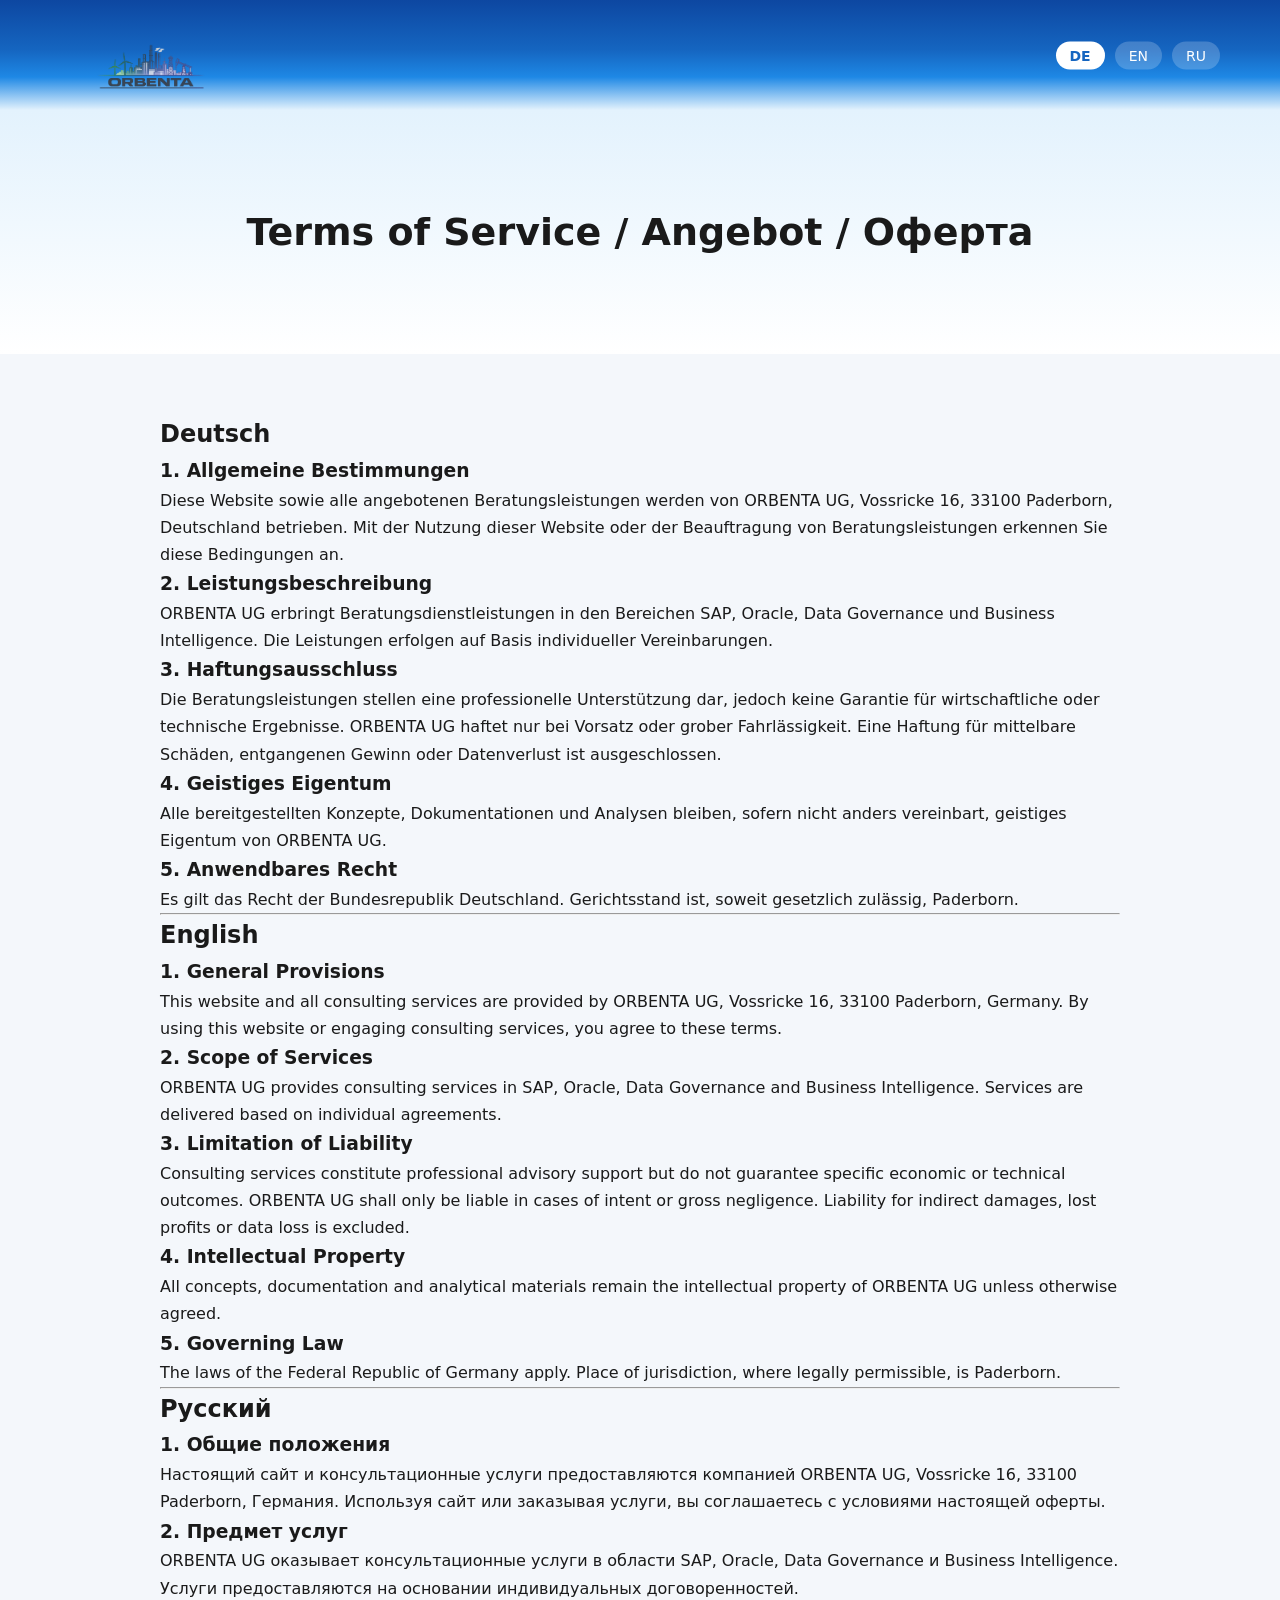
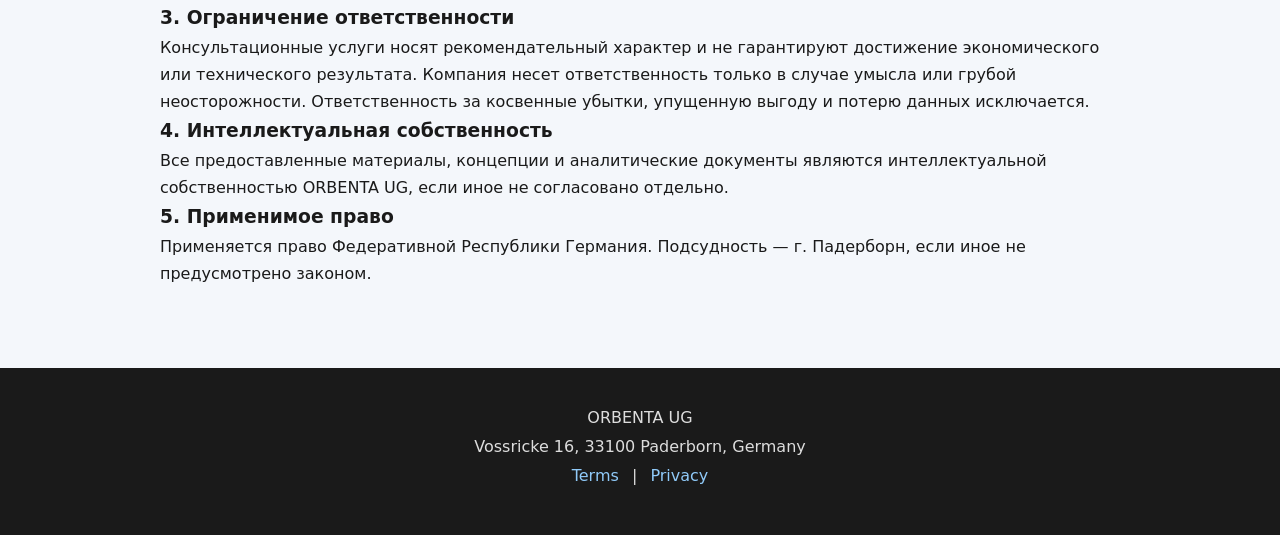
<file: component/oferta.html>
<!DOCTYPE html>
<html>
<head>
    <meta charset="UTF-8">
    <title>Terms of Service – ORBENTA UG</title>
    <link rel="stylesheet" href="../css_catalog/index.css">
</head>
<body>

<div id="header-container"></div>

<section class="hero">
    <h1>Terms of Service / Angebot / Оферта</h1>
</section>

<section style="max-width:1000px;margin:40px auto;padding:20px;line-height:1.7;">

<!-- ================= DE ================= -->

<h2>Deutsch</h2>

<h3>1. Allgemeine Bestimmungen</h3>
<p>
Diese Website sowie alle angebotenen Beratungsleistungen werden von ORBENTA UG,
Vossricke 16, 33100 Paderborn, Deutschland betrieben.
Mit der Nutzung dieser Website oder der Beauftragung von Beratungsleistungen
erkennen Sie diese Bedingungen an.
</p>

<h3>2. Leistungsbeschreibung</h3>
<p>
ORBENTA UG erbringt Beratungsdienstleistungen in den Bereichen SAP, Oracle,
Data Governance und Business Intelligence.
Die Leistungen erfolgen auf Basis individueller Vereinbarungen.
</p>

<h3>3. Haftungsausschluss</h3>
<p>
Die Beratungsleistungen stellen eine professionelle Unterstützung dar,
jedoch keine Garantie für wirtschaftliche oder technische Ergebnisse.
ORBENTA UG haftet nur bei Vorsatz oder grober Fahrlässigkeit.
Eine Haftung für mittelbare Schäden, entgangenen Gewinn oder Datenverlust ist ausgeschlossen.
</p>

<h3>4. Geistiges Eigentum</h3>
<p>
Alle bereitgestellten Konzepte, Dokumentationen und Analysen bleiben,
sofern nicht anders vereinbart, geistiges Eigentum von ORBENTA UG.
</p>

<h3>5. Anwendbares Recht</h3>
<p>
Es gilt das Recht der Bundesrepublik Deutschland.
Gerichtsstand ist, soweit gesetzlich zulässig, Paderborn.
</p>

<hr>

<!-- ================= EN ================= -->

<h2>English</h2>

<h3>1. General Provisions</h3>
<p>
This website and all consulting services are provided by ORBENTA UG,
Vossricke 16, 33100 Paderborn, Germany.
By using this website or engaging consulting services,
you agree to these terms.
</p>

<h3>2. Scope of Services</h3>
<p>
ORBENTA UG provides consulting services in SAP, Oracle,
Data Governance and Business Intelligence.
Services are delivered based on individual agreements.
</p>

<h3>3. Limitation of Liability</h3>
<p>
Consulting services constitute professional advisory support
but do not guarantee specific economic or technical outcomes.
ORBENTA UG shall only be liable in cases of intent or gross negligence.
Liability for indirect damages, lost profits or data loss is excluded.
</p>

<h3>4. Intellectual Property</h3>
<p>
All concepts, documentation and analytical materials remain
the intellectual property of ORBENTA UG unless otherwise agreed.
</p>

<h3>5. Governing Law</h3>
<p>
The laws of the Federal Republic of Germany apply.
Place of jurisdiction, where legally permissible, is Paderborn.
</p>

<hr>

<!-- ================= RU ================= -->

<h2>Русский</h2>

<h3>1. Общие положения</h3>
<p>
Настоящий сайт и консультационные услуги предоставляются компанией ORBENTA UG,
Vossricke 16, 33100 Paderborn, Германия.
Используя сайт или заказывая услуги, вы соглашаетесь с условиями настоящей оферты.
</p>

<h3>2. Предмет услуг</h3>
<p>
ORBENTA UG оказывает консультационные услуги в области SAP, Oracle,
Data Governance и Business Intelligence.
Услуги предоставляются на основании индивидуальных договоренностей.
</p>

<h3>3. Ограничение ответственности</h3>
<p>
Консультационные услуги носят рекомендательный характер
и не гарантируют достижение экономического или технического результата.
Компания несет ответственность только в случае умысла
или грубой неосторожности.
Ответственность за косвенные убытки,
упущенную выгоду и потерю данных исключается.
</p>

<h3>4. Интеллектуальная собственность</h3>
<p>
Все предоставленные материалы, концепции и аналитические документы
являются интеллектуальной собственностью ORBENTA UG,
если иное не согласовано отдельно.
</p>

<h3>5. Применимое право</h3>
<p>
Применяется право Федеративной Республики Германия.
Подсудность — г. Падерборн, если иное не предусмотрено законом.
</p>

</section>

<div id="footer-container"></div>

<script src="../js_catalog/header.js"></script>
<script src="../js_catalog/footer.js"></script>

</body>
</html>
</file>
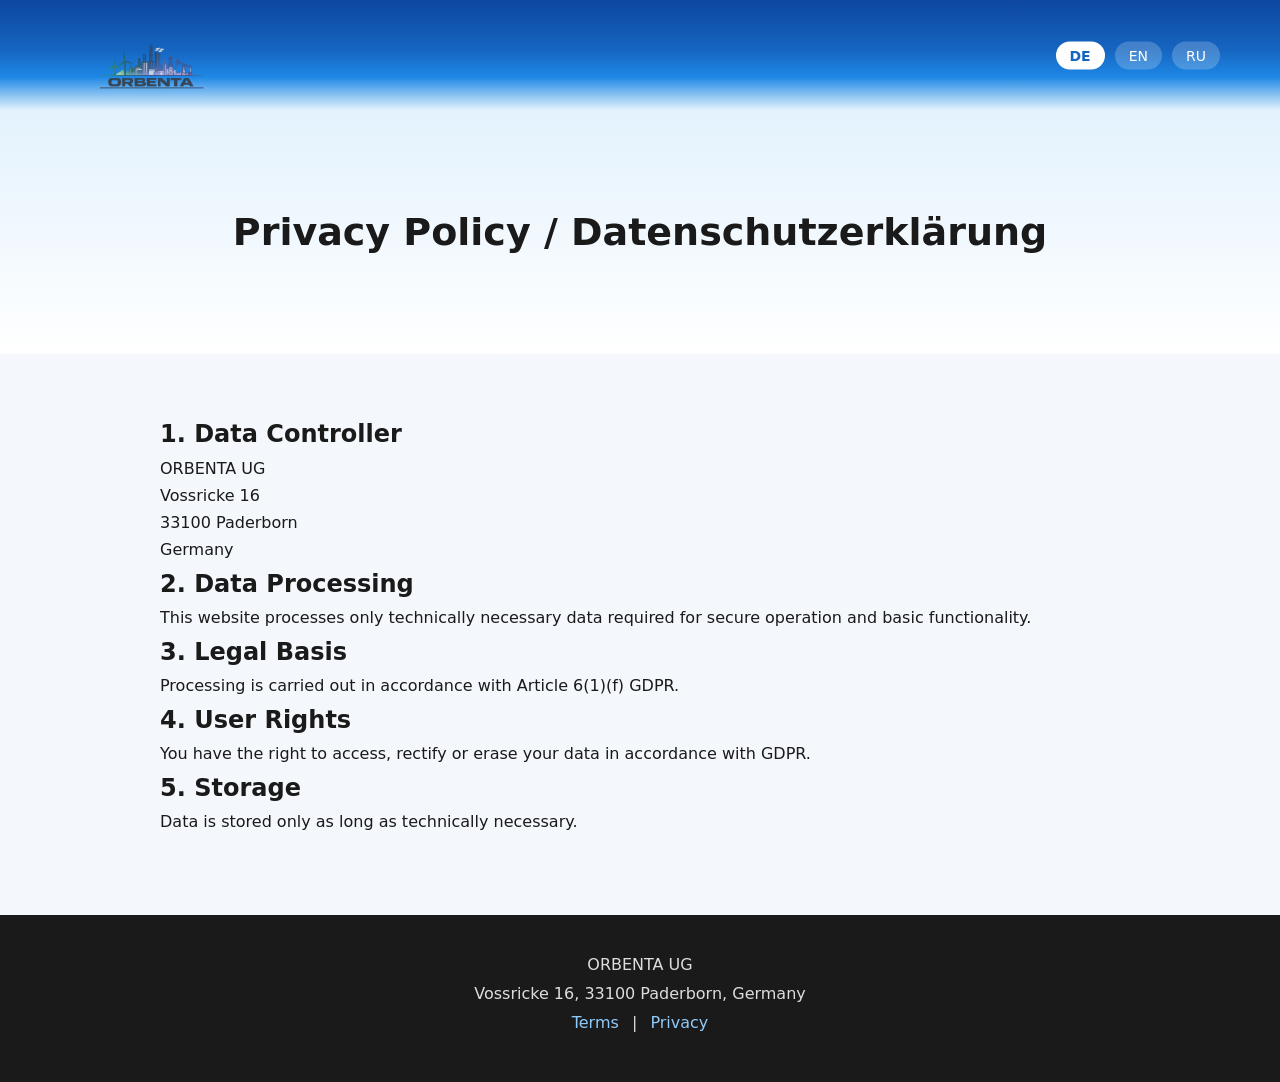
<file: component/policy.html>
<!DOCTYPE html>
<html>
<head>
    <meta charset="UTF-8">
    <title>Privacy Policy – ORBENTA UG</title>
    <link rel="stylesheet" href="../css_catalog/index.css">
</head>
<body>

<div id="header-container"></div>

<section class="hero">
    <h1>Privacy Policy / Datenschutzerklärung</h1>
</section>

<section style="max-width:1000px;margin:40px auto;padding:20px;line-height:1.7;">

<h2>1. Data Controller</h2>
<p>ORBENTA UG<br>
Vossricke 16<br>
33100 Paderborn<br>
Germany</p>

<h2>2. Data Processing</h2>
<p>This website processes only technically necessary data required for secure operation and basic functionality.</p>

<h2>3. Legal Basis</h2>
<p>Processing is carried out in accordance with Article 6(1)(f) GDPR.</p>

<h2>4. User Rights</h2>
<p>You have the right to access, rectify or erase your data in accordance with GDPR.</p>

<h2>5. Storage</h2>
<p>Data is stored only as long as technically necessary.</p>

</section>

<div id="footer-container"></div>

<script src="../js_catalog/header.js"></script>
<script src="../js_catalog/footer.js"></script>

</body>
</html>
</file>
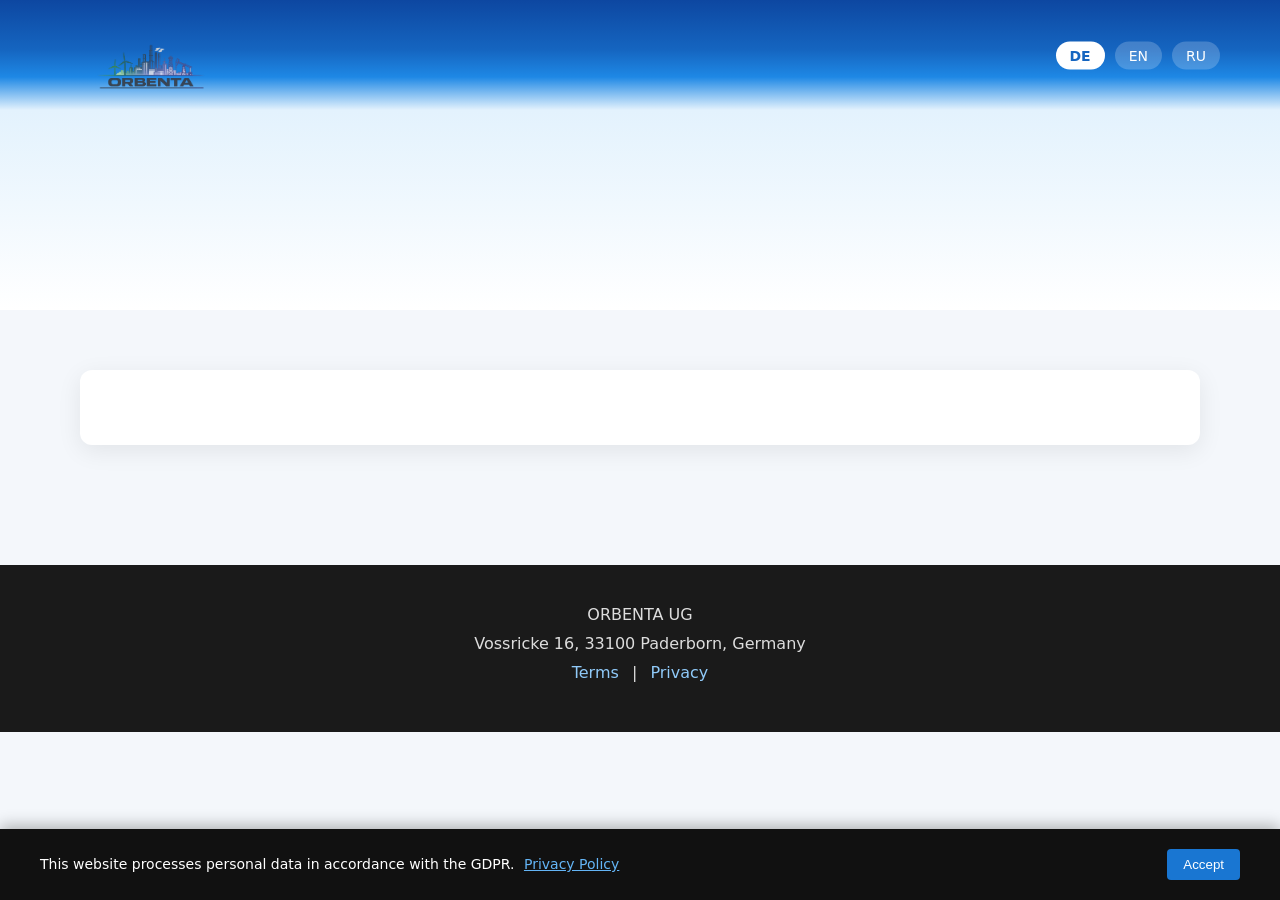
<file: component/sap.html>
<!DOCTYPE html>
<html>
<head>
    <meta charset="UTF-8">
    <meta name="viewport" content="width=device-width, initial-scale=1.0">

    <title>SAP Consulting – ORBENTA UG</title>
    <meta name="description" content="Professional SAP consulting by ORBENTA UG. Logistics modules implementation, server migration, reporting and quality control.">
    <meta name="keywords" content="SAP Consulting, SAP Logistics, SAP Migration, SAP Reporting, Germany">
    <meta name="author" content="ORBENTA UG">
    <meta name="robots" content="index, follow">

    <link rel="stylesheet" href="../css_catalog/index.css">
</head>

<body>

<!-- HEADER COMPONENT -->
<div id="header-container"></div>

<!-- CONTENT -->
<section class="hero">
    <h1 data-i18n="sap_page_title"></h1>
    <p data-i18n="sap_page_subtitle"></p>
</section>

<section class="services">
    <div class="card" style="cursor: default;">
        <h2 data-i18n="sap_page_status"></h2>
    </div>
</section>

<!-- FOOTER COMPONENT -->
<div id="footer-container"></div>

<!-- SCRIPTS -->
<script src="../js_catalog/header.js"></script>
<script src="../js_catalog/lang.js"></script>
<script src="../js_catalog/footer.js"></script>
<script src="../js_catalog/cookie-consent.js"></script>

</body>
</html>
</file>
<file: css_catalog/index.css>
/* =========================
   RESET
========================= */

* {
    margin: 0;
    padding: 0;
    box-sizing: border-box;
}

html, body {
    font-family: system-ui, -apple-system, BlinkMacSystemFont, 
                 "Segoe UI", Roboto, Arial, sans-serif;
    background-color: #f4f7fb;
    color: #1a1a1a;
    scroll-behavior: smooth;
}
/* =========================
   HEADER (UPDATED)
========================= */
/* =========================
   HEADER CENTERED LOGO
========================= */
.main-header {
    width: 100%;
    height: 110px;

    display: flex;
    justify-content: center;
    align-items: center;

    background: linear-gradient(
        to bottom,
        #0d47a1 0%,
        #1565c0 45%,
        #1e88e5 70%,
        #e3f2fd 100%
    );

    position: relative;
    top: 0;
    z-index: 1000;
}

/* Центровка логотипа */

.logo-wrapper {
    height: 100%;
    display: flex;
    align-items: center;
    justify-content: center;
}


.logo-img {
    max-height: 70%;
    height: auto;
    width: 10%;
    display: block;
}


/* Правый блок (языки) */

.header-right {
    position: absolute;
    right: 60px;
    top: 50%;
    transform: translateY(-50%);
}
/* Адаптив */

@media (max-width: 768px) {

    .main-header {
        height: 80px;
    }

    .header-right {
        right: 20px;
    }

    .logo-img {
        max-height: 75%;
    }
}





/* =========================
   LANGUAGE SWITCH
========================= */

/* =========================
   3-LANGUAGE SWITCHER
========================= */

.language-switcher {
    display: flex;
    gap: 10px;
}

.language-switcher label {
    position: relative;
    cursor: pointer;
}

.language-switcher input {
    display: none;
}

.language-switcher span {
    padding: 6px 14px;
    border-radius: 20px;
    background: rgba(255,255,255,0.2);
    color: white;
    font-size: 14px;
    transition: all 0.3s ease;
}

.language-switcher input:checked + span {
    background: white;
    color: #1565c0;
    font-weight: 600;
}

.switch {
    position: relative;
    display: inline-block;
    width: 52px;
    height: 26px;
}

.switch input {
    opacity: 0;
    width: 0;
    height: 0;
}

.slider {
    position: absolute;
    cursor: pointer;
    background-color: #bbb;
    transition: .4s;
    border-radius: 26px;
    top: 0;
    left: 0;
    right: 0;
    bottom: 0;
}

.slider:before {
    position: absolute;
    content: "";
    height: 20px;
    width: 20px;
    left: 3px;
    bottom: 3px;
    background-color: white;
    transition: .4s;
    border-radius: 50%;
}

input:checked + .slider {
    background-color: #64b5f6;
}

input:checked + .slider:before {
    transform: translateX(26px);
}

/* =========================
   HERO SECTION
========================= */

.hero {
    text-align: center;
    padding: 100px 20px 80px 20px;
    background: linear-gradient(to bottom, #e3f2fd, #ffffff);
}

.hero h1 {
    font-size: 38px;
    margin-bottom: 20px;
    animation: fadeInUp 1.2s ease forwards;
}

.hero p {
    font-size: 18px;
    color: #444;
    animation: fadeInUp 1.6s ease forwards;
}

/* =========================
   SERVICES GRID
========================= */

.services {
    display: grid;
    grid-template-columns: repeat(auto-fit, minmax(260px, 1fr));
    gap: 25px;
    padding: 60px 40px;
    max-width: 1200px;
    margin: 0 auto;
}

.card {
    background: white;
    padding: 30px;
    border-radius: 12px;
    box-shadow: 0 6px 25px rgba(0,0,0,0.08);
    cursor: pointer;
    transition: all 0.3s ease;
}

.card h2 {
    margin-bottom: 15px;
    color: #1565c0;
}

.card p {
    font-size: 14px;
    color: #555;
    line-height: 1.6;
}

.card:hover {
    transform: scale(1.05);
    box-shadow: 0 10px 30px rgba(0,0,0,0.15);
}

.card:active {
    transform: scale(0.98);
    filter: brightness(0.92);
}

/* =========================
   FOOTER
========================= */

footer {
    background: #1a1a1a;
    color: #ddd;
    padding: 40px 20px;
    text-align: center;
    margin-top: 60px;
}

footer p {
    margin-bottom: 10px;
}

footer a {
    color: #90caf9;
    text-decoration: none;
    margin: 0 8px;
}

footer a:hover {
    text-decoration: underline;
}

/* =========================
   COOKIE BANNER
========================= */

.cookie-banner {
    position: fixed;
    bottom: 0;
    width: 100%;
    background: #111;
    color: white;
    padding: 15px;
    text-align: center;
    font-size: 14px;
    z-index: 2000;
}

.cookie-banner button {
    margin-left: 15px;
    padding: 6px 12px;
    border: none;
    background: #1976d2;
    color: white;
    cursor: pointer;
    border-radius: 4px;
}

.cookie-banner button:hover {
    background: #0d47a1;
}

/* =========================
   ANIMATIONS
========================= */

@keyframes fadeInLogo {
    from { opacity: 0; transform: translateY(-10px); }
    to { opacity: 1; transform: translateY(0); }
}

@keyframes fadeInUp {
    from { opacity: 0; transform: translateY(25px); }
    to { opacity: 1; transform: translateY(0); }
}

/* =========================
   RESPONSIVE
========================= */



/* =========================
   GDPR CONSENT BANNER
========================= */

.consent-banner {
    position: fixed;
    bottom: 0;
    width: 100%;
    background: #111;
    color: white;
    padding: 20px;
    z-index: 5000;
    box-shadow: 0 -3px 15px rgba(0,0,0,0.3);
}

.consent-content {
    max-width: 1200px;
    margin: 0 auto;
    display: flex;
    justify-content: space-between;
    align-items: center;
    gap: 20px;
}

.consent-content p {
    font-size: 14px;
    line-height: 1.5;
}

.consent-content a {
    color: #64b5f6;
    text-decoration: underline;
    margin-left: 5px;
}

.consent-content button {
    background: #1976d2;
    border: none;
    padding: 8px 16px;
    color: white;
    cursor: pointer;
    border-radius: 4px;
    transition: 0.3s;
}

.consent-content button:hover {
    background: #0d47a1;
}

@media (max-width: 768px) {
    .consent-content {
        flex-direction: column;
        text-align: center;
    }
}
/* =========================
   LOGO ANIMATION
========================= */



/* Анимация появления */

@keyframes logoFadeIn {
    0% {
        opacity: 0;
        transform: translateY(10px);
    }
    60% {
        opacity: 0.7;
    }
    100% {
        opacity: 1;
        transform: translateY(0);
    }
}
/* =========================
   HEADER APPEAR ANIMATION
========================= */

.header-animate {
    opacity: 0;
    transform: translateY(-15px);
    filter: blur(6px);
    animation: headerReveal 0.9s ease-out forwards;
}

@keyframes headerReveal {
    0% {
        opacity: 0;
        transform: translateY(-15px);
        filter: blur(6px);
    }
    60% {
        opacity: 0.8;
        filter: blur(2px);
    }
    100% {
        opacity: 1;
        transform: translateY(0);
        filter: blur(0);
    }
}
</file>
